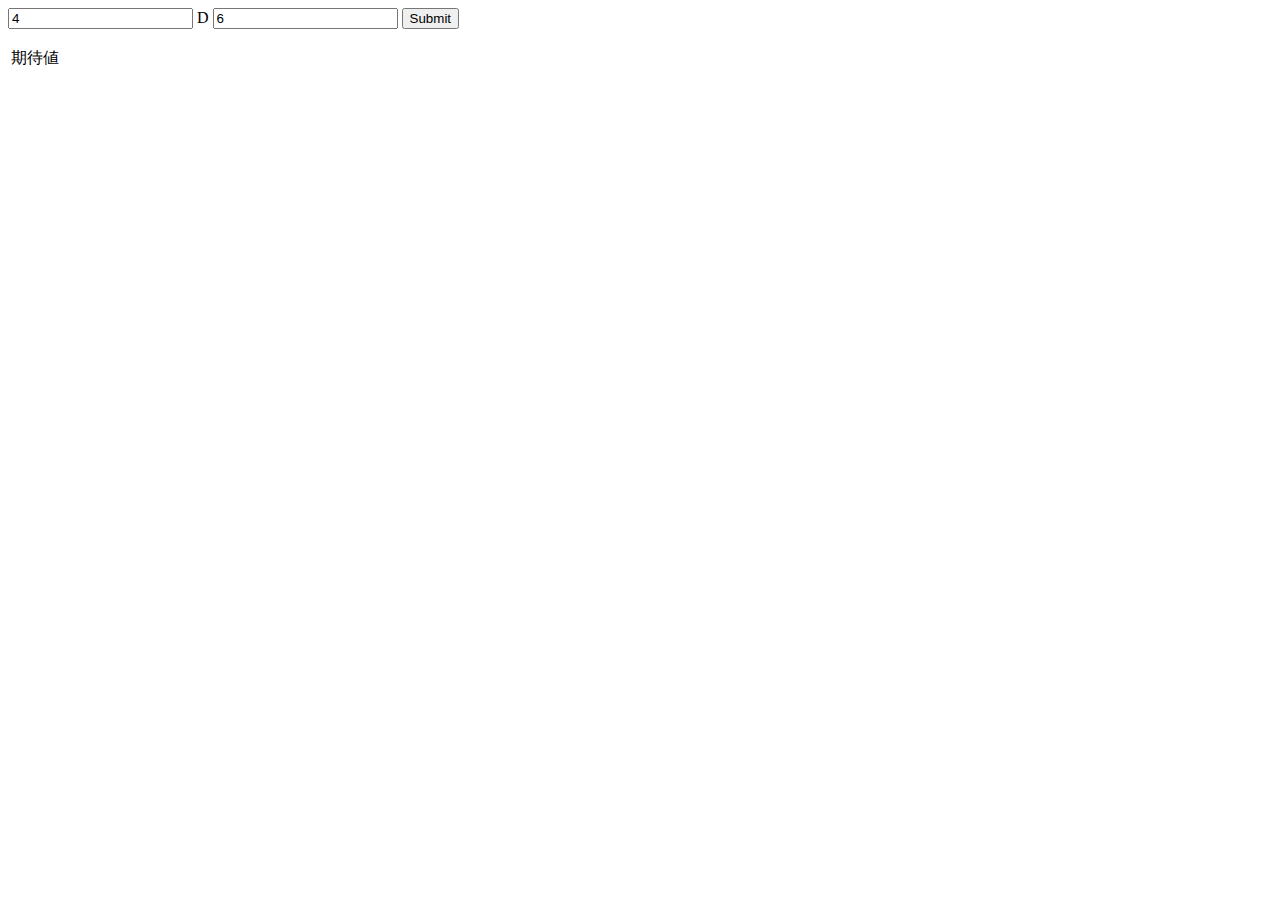
<file: forest/index.html>
<html>
  <head>
    <title>forest</title>
  </head>
  <body>
    <form id="diceForm">
      <input id="numDice" value="4">
      <span>D</span>
      <input id="diceType" value="6">
      <input id="execButton" type="submit">
    </form>
    <table>
      <tr>
	<td>期待値</td>
	<td><span id="avg"></span></td>
      </tr>
    </table>
    <script type="text/javascript" src="main.js"></script>
  </body>
</html>
</file>
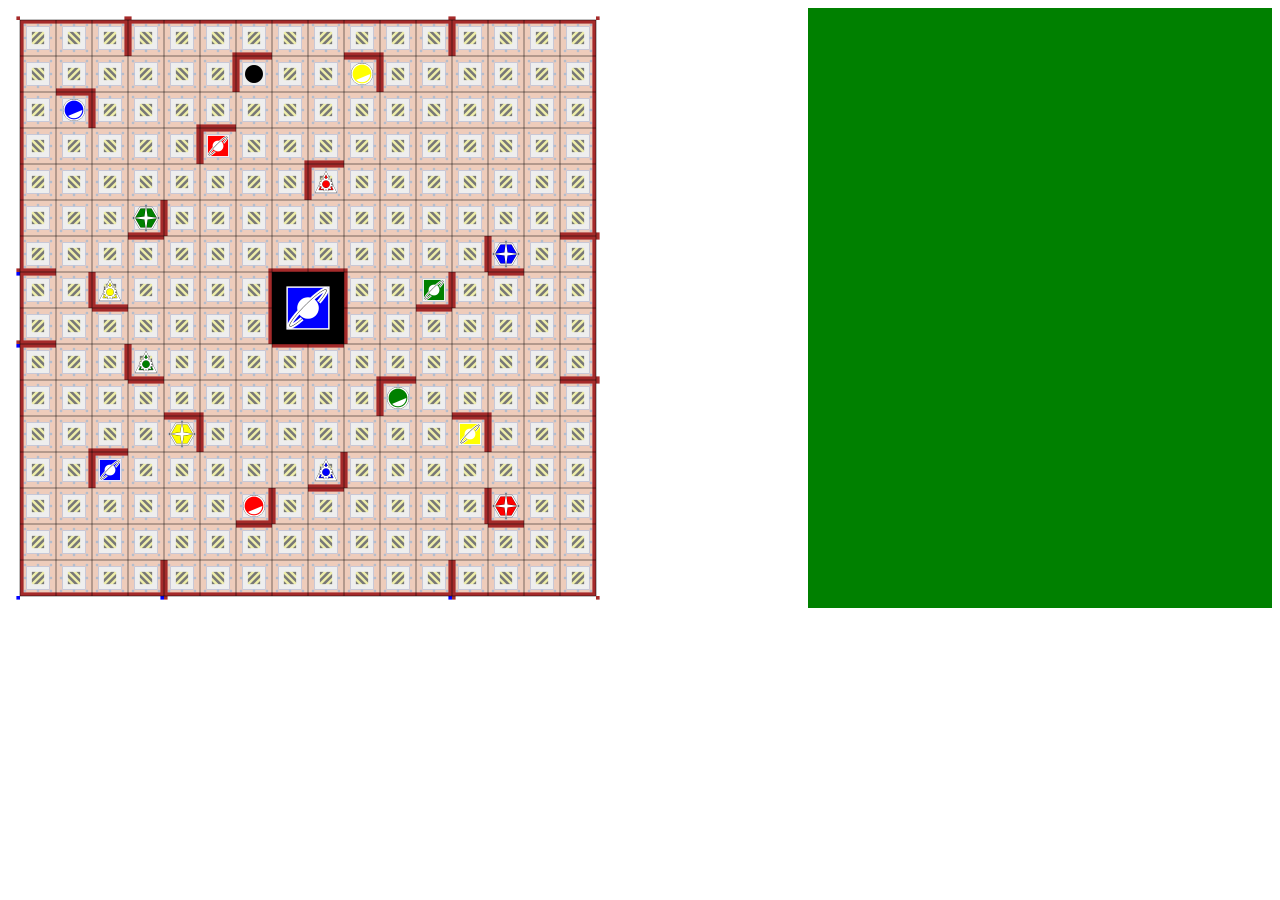
<file: hyperrobot/index.html>
<html>
  <head>
    <title>Hyper Robot</title>
    <style type="text/css">
      #contentsBody {
      background-color: green
      }
      canvas{
      background-color: white
      }
    </style>
  </head>
  <body>
    <div id="contentsBody">
      <canvas id="mainBoard"></canvas>
    </div><!-- #contentsBody -->
    <script type="text/javascript" src="./board.js"></script>
    <script type="text/javascript" src="./my_hr.js"></script>
  </body>
</html>
</file>
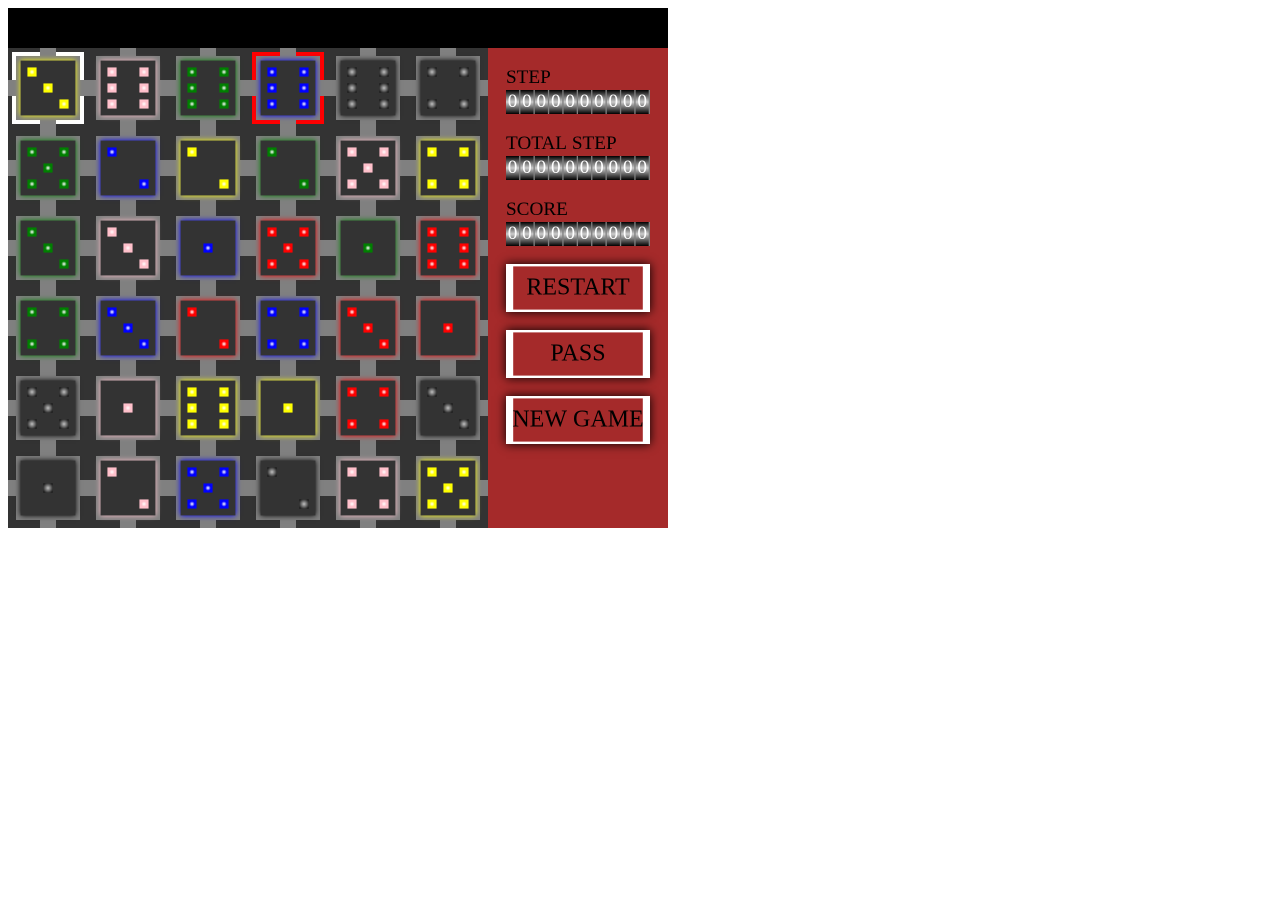
<file: microrobot/index.html>
<html>
  <head>
    <meta http-equiv="Content-Type" content="text/html; charset=UTF-8">
    <title>MicroRobot</title>
  </head>
  <body>
    <canvas id="gameCanvas"></canvas>
    <script type="text/javascript" src="js/microrobot.js"></script>
    <script>
      var cvs = document.getElementById("gameCanvas");
      var gm = new MicroRobot.GameManager();
      gm.initialize(cvs);
    </script>
  </body>
</html>
</file>
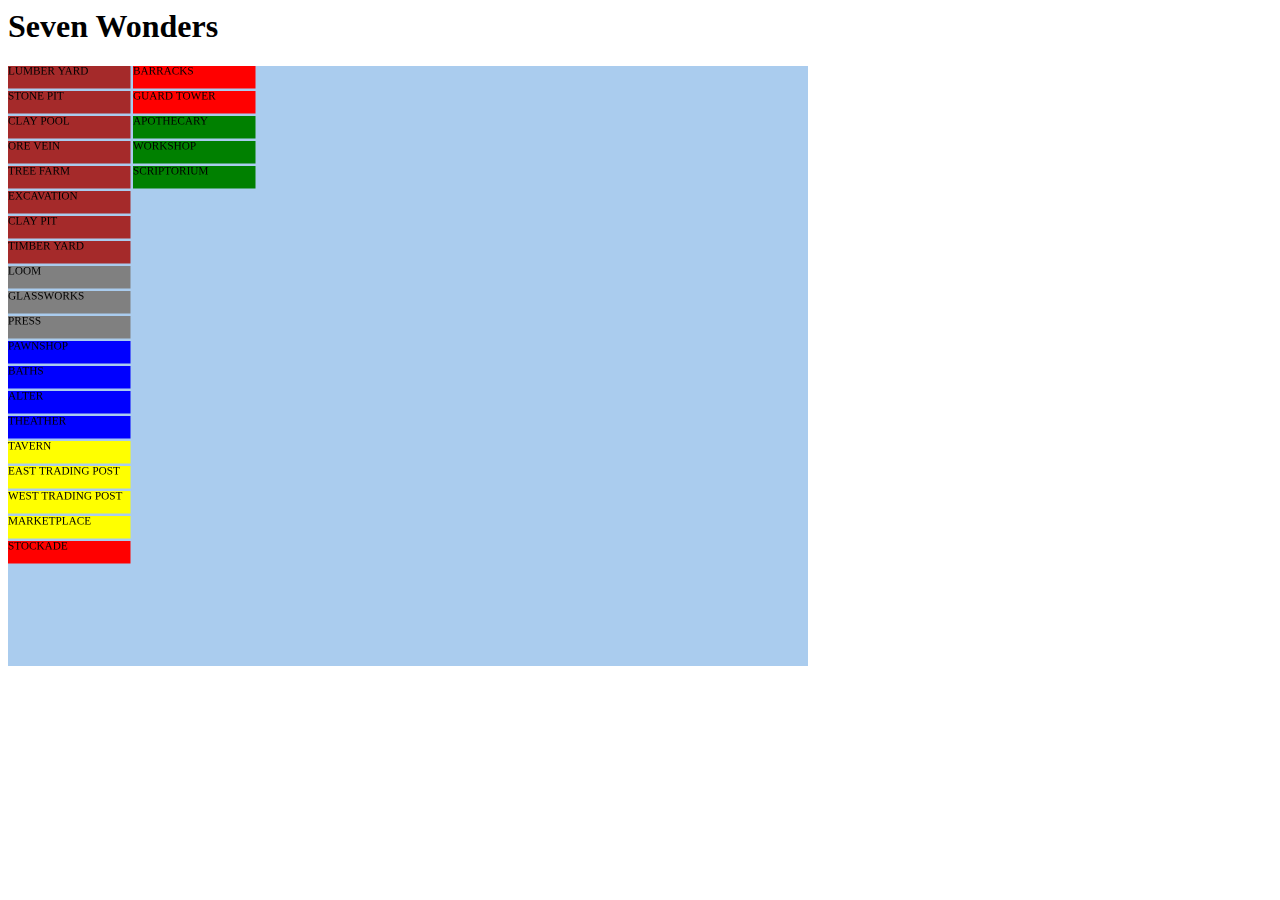
<file: seven_wonders/index.html>
<html>
  <head>
    <title>Seven Wonders</title>
  </head>
  <body>
    <h1>Seven Wonders</h1>

    <canvas id="myCanvas" style="width: 800; height: 600; background: #ace"></canvas>
    
    <address>
      <a href="mailto:takuya@TAKUYA-HOME"></a>
    </address>

    <script type="text/javascript" src="js/seven_wonders.js"></script>
    <script id="cards" type="text/javascript" src="dat/cards.json"></script>
    <script id="wonders" type="text/javascript" src="dat/wonders.json"></script>
  </body>
</html>
</file>
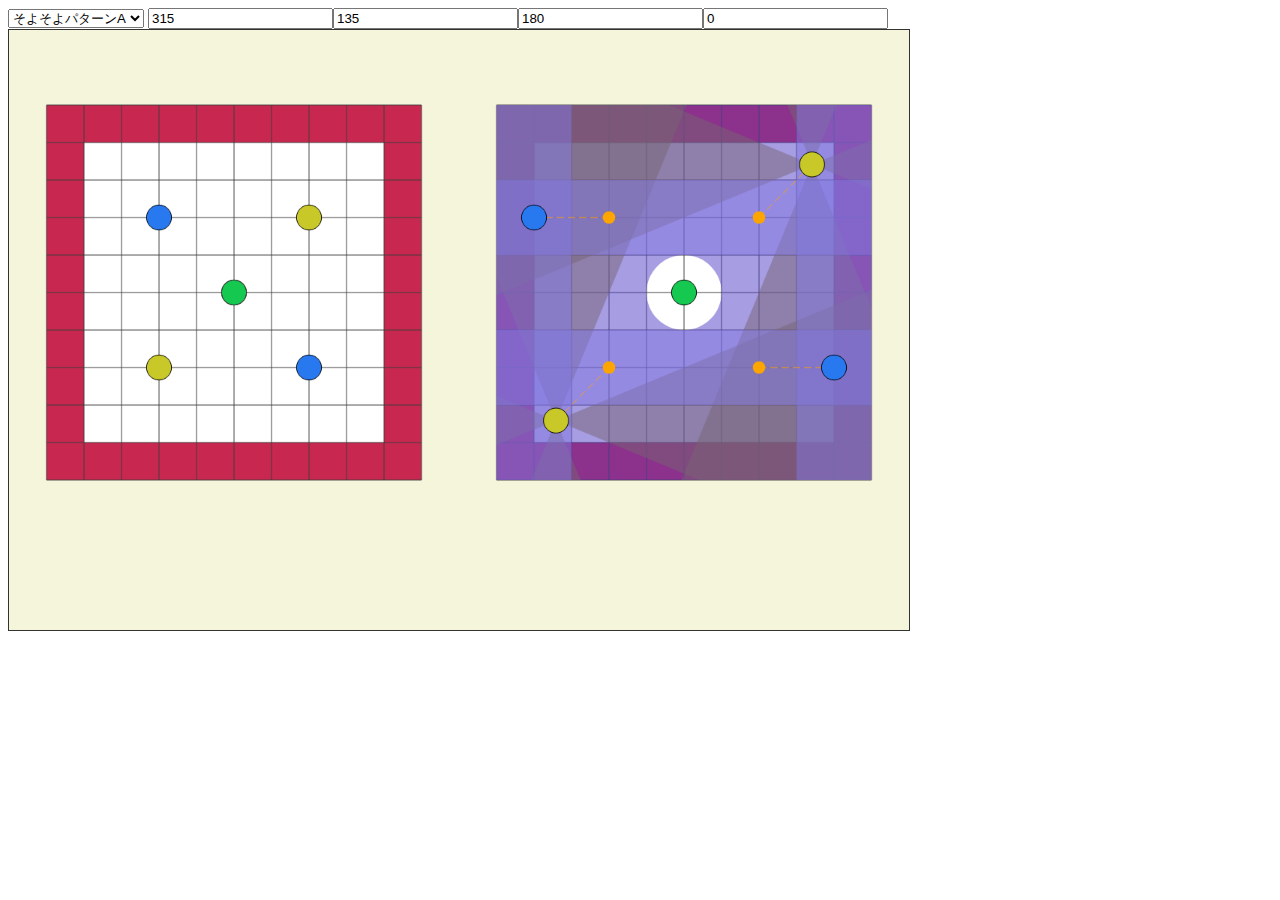
<file: ff14.html>
<!DOCTYPE html>
<html lang="en">
<head>
    <meta charset="UTF-8">
    <meta http-equiv="X-UA-Compatible" content="IE=edge">
    <meta name="viewport" content="width=device-width, initial-scale=1.0">
    <title>Document</title>
    <style>
        #mainBoard {
            width: 900px;
            height: 600px;
            border: 1px solid #333;
            background-color: beige;
        }
    </style>
</head>
<body>
    <div id="controller">
        <select name="パターン" id="patternSelector">
            <option value="p1_s_a">そよそよパターンA</option>
            <option value="p1_s_b">そよそよパターンB</option>
            <option value="p1_s_c">そよそよパターンC</option>
            <option value="p1_s_d">そよそよパターンD</option>
            <option value="p1_h_a">ひえひえパターンA</option>
            <option value="p1_h_b">ひえひえパターンB</option>
            <option value="p1_h_c">ひえひえパターンC</option>
            <option value="p1_h_d">ひえひえパターンD</option>
        </select>    
    </div>
    <canvas id="mainBoard">

    </canvas>
    <!-- <textarea name="" id="log" cols="60" rows="20" disabled>
        this is log.
    </textarea> -->

    <script src="./main.js"></script>
</body>
</html>
</file>
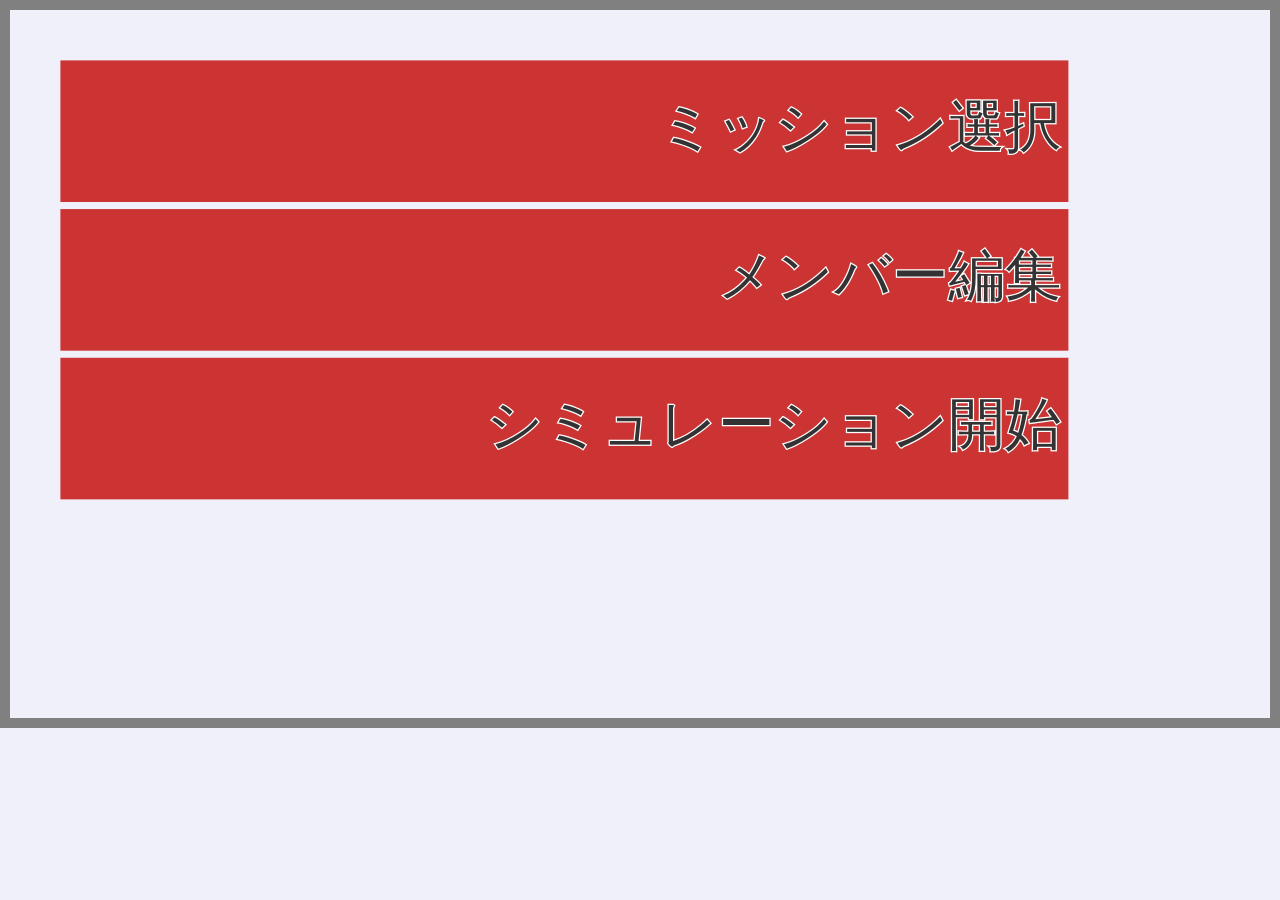
<file: igis.html>
<html>
  <head>
    <link rel="stylesheet" href="igis.css" />
    <meta charset="UTF-8">
  </head>
  <body>
    <canvas id="myBoard" class="board"></canvas>
    <script type="text/javascript" src="libs.js"></script>
    <script type="text/javascript" src="igis_enemy.js"></script>
    <script type="text/javascript" src="igis_hero.js"></script>
    <script type="text/javascript" src="igis.js"></script>
  </body>
</html>
</file>
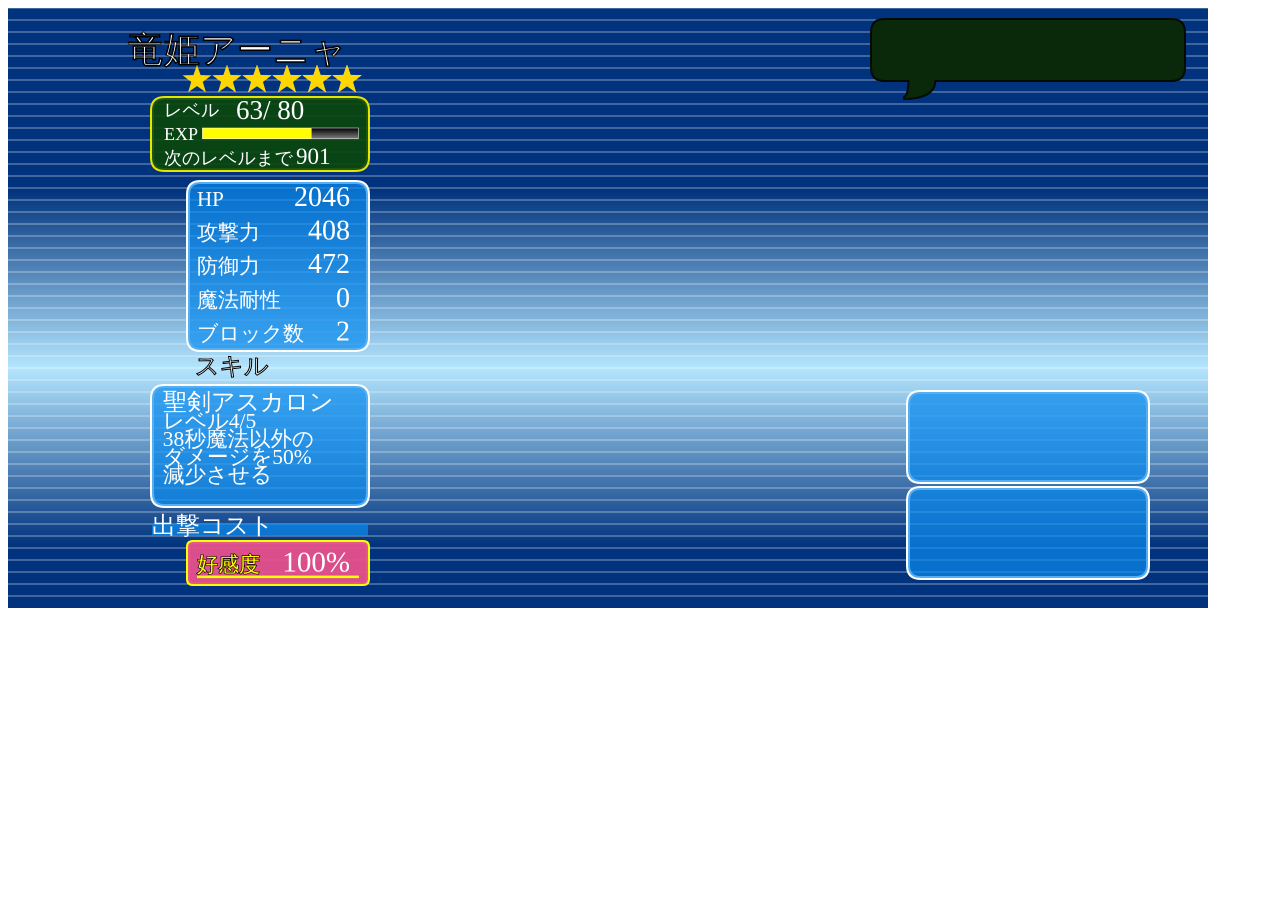
<file: test.html>
<html>
  <head>
    <title>test</title>
    <meta charset="utf-8"/>
  </head>
  <body>
    <canvas id="cvs" style="width: 1200px; height: 600px"></canvas>
    <script type="text/javascript" src="visual.js"></script>
    <script type="text/javascript">
      window.onload = function(){
      var elm = document.getElementById("cvs");
      var ctx = elm.getContext("2d");
      var w = 2400, h = 1200;
      elm.width = w;
      elm.height = h;
      drawBackGround(ctx, w, h);
      };
    </script>
  </body>
</html>

<!-- This file ends here. -->
</file>
<file: igis.css>
body {
    background-color: rgb(240, 240, 250);
    margin: 0;
}

h1 {
    color: #444;
    font-size: 23px;
    font-family: 'Lucida Grande','Hiragino Kaku Gothic ProN', Meiryo, sans-serif;
}

.board {
    border: 10px solid grey;
}
</file>
